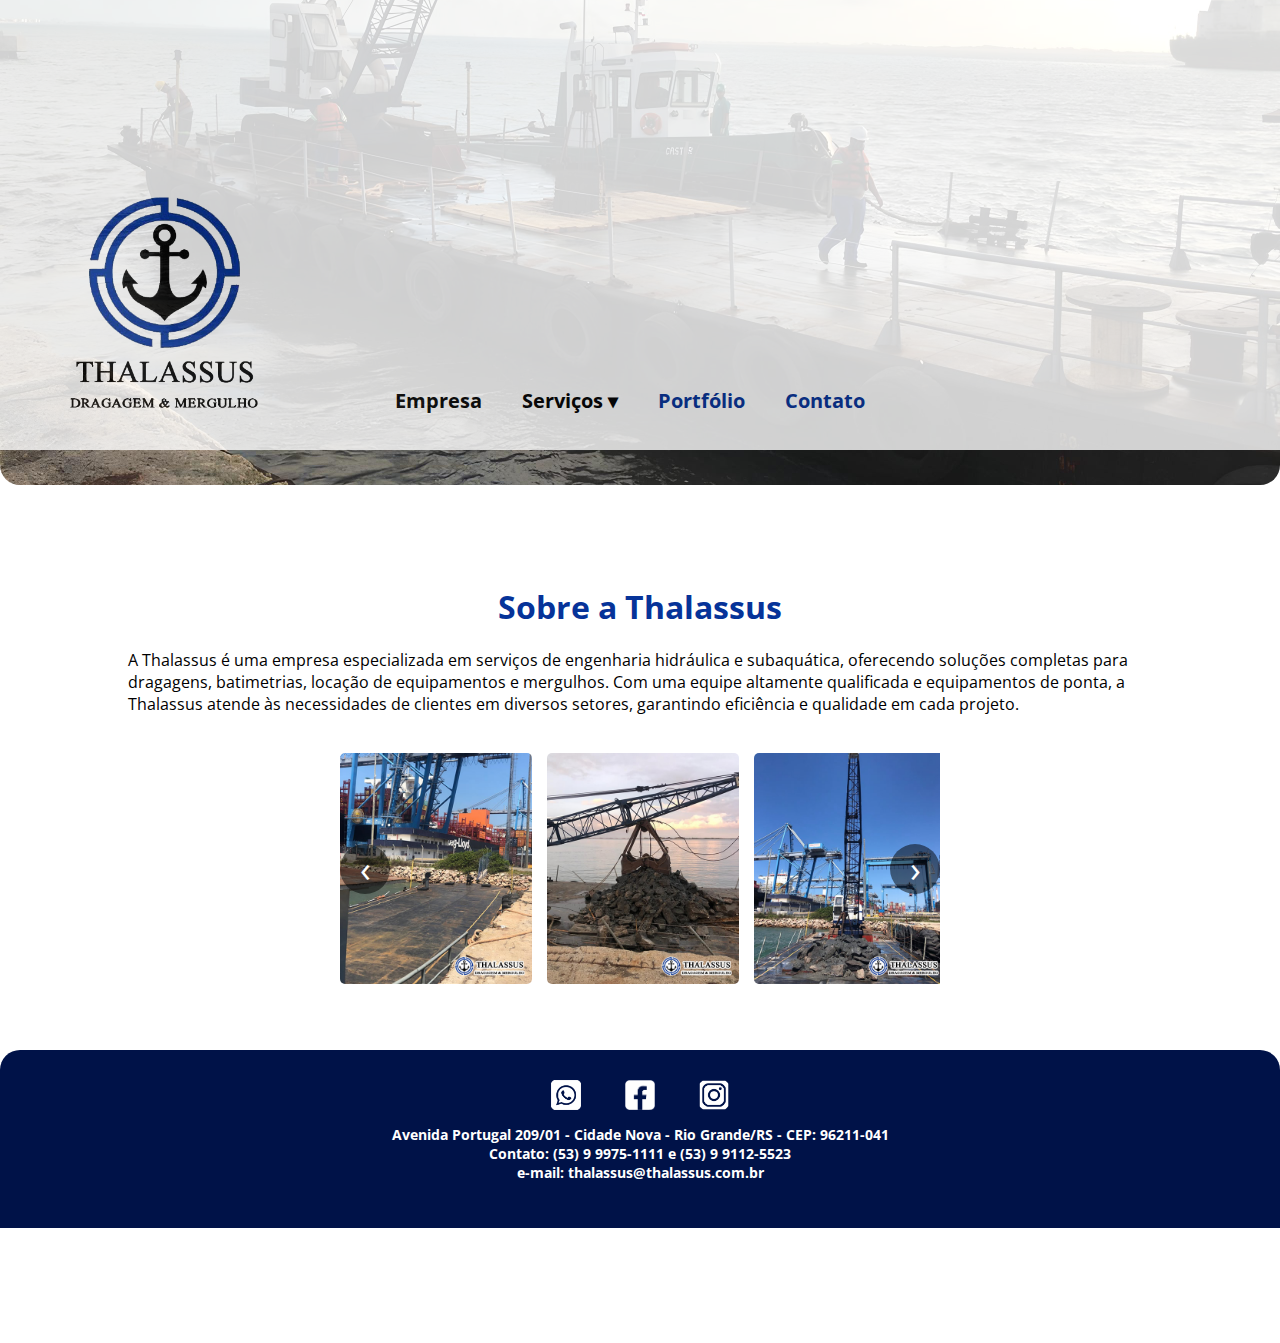
<file: index.html>
<!DOCTYPE html>
<html lang="pt-br">
<head>
    <meta charset="UTF-8">
    <meta name="viewport" content="width=device-width, initial-scale=1.0">
    <title>Thalassus - Dragagem e Mergulho</title>
    <link rel="icon" type="image/png" href="img/logoo.fw.png">
    <link rel="stylesheet" type="text/css" href="css/estilo.css">
</head>
<body>
    <header>
        <div class="banner">
            <img src="img/banner1.jpg" class="slide active" alt="Imagem 1">
            <img src="img/banner2.jpg" class="slide" alt="Imagem 2">
            <img src="img/banner3.jpg" class="slide" alt="Imagem 3">
        </div>
        <nav>
            <!-- Logo no menu fixo -->
            <a href="index.html">
                <img class="logo-large" src="img/logo.fw.png" alt="logotipo">
                <img class="logo-small oculto" src="img/logoh.fw.png" alt="logotipo">
            </a>
            <!-- Botão de menu hambúrguer -->
            <button class="menu-toggle">☰</button>
            <ul class="menu">
                <li><a href="index.html" class="ativo">Empresa</a></li>
                <li class="submenu-item">
                    <a class="ativo" class="submenu-trigger">Serviços <span class="submenu-arrow">▾</span></a>
                    <ul class="submenu">
                        <li><a href="dragagem.html">Dragagem</a></li>
                        <li><a href="batimetria.html">Batimetria</a></li>
                        <li><a href="locacao.html">Locação de Equipamentos</a></li>
                        <li><a href="mergulho.html">Mergulho</a></li>
                    </ul>
                </li>
                         
                <li><a href="portfolio.html">Portfólio</a></li>
                <li><a href="contato.html">Contato</a></li>
            </ul>
        </nav>
    </header>
    <div class="container">
        <h1>Sobre a Thalassus</h1>
        <p>A Thalassus é uma empresa especializada em serviços de engenharia hidráulica e subaquática, oferecendo soluções completas para dragagens, batimetrias, locação de equipamentos e mergulhos. Com uma equipe altamente qualificada e equipamentos de ponta, a Thalassus atende às necessidades de clientes em diversos setores, garantindo eficiência e qualidade em cada projeto.</p>
        <br>
        <div class="slideshow">
            <div class="slideshow-container">
                <div class="slide1"><img src="img/imagem1.jpg" alt="Imagem 1"></div>
                <div class="slide1"><img src="img/imagem2.jpg" alt="Imagem 2"></div>
                <div class="slide1"><img src="img/imagem3.jpg" alt="Imagem 3"></div>
                <div class="slide1"><img src="img/imagem4.jpg" alt="Imagem 4"></div>
                <div class="slide1"><img src="img/imagem5.jpg" alt="Imagem 5"></div>
                <div class="slide1"><img src="img/imagem6.jpg" alt="Imagem 6"></div>
                <div class="slide1"><img src="img/imagem7.jpg" alt="Imagem 7"></div>
                <div class="slide1"><img src="img/imagem8.jpg" alt="Imagem 8"></div>
                <div class="slide1"><img src="img/imagem9.jpg" alt="Imagem 9"></div>
            </div>
            <div class="arrow arrow-left" onclick="moveSlides(-3)">‹</div>
            <div class="arrow arrow-right" onclick="moveSlides(3)">›</div>
        </div>
    </div>
    <br><br><br>
    <footer>
        <a href="https://contate.me/thalassus">
            <img src="img/whats.fw.png" alt="whatsapp">
        </a>
        <a href="https://www.facebook.com/thalassus">
            <img src="img/face.fw.png" alt="facebook">
        </a>
        <a href="https://www.instagram.com/thalassus">
            <img src="img/insta.fw.png" alt="instagram">
        </a>
        <p><b>Avenida Portugal 209/01 - Cidade Nova - Rio Grande/RS - CEP: 96211-041<br>
        Contato: (53) 9 9975-1111 e (53) 9 9112-5523<br>
        e-mail: thalassus@thalassus.com.br</b></p><br>
</footer>
    <script>
  document.addEventListener("DOMContentLoaded", function() {
    const slides = document.querySelectorAll('.slide');
    let index = 0;

    function showSlide() {
        slides.forEach(slide => slide.classList.remove('active'));
        slides[index].classList.add('active');
        index = (index + 1) % slides.length;
    }

    setInterval(showSlide, 3000);

    var menu = document.querySelector('nav');
    var menuToggle = document.querySelector('.menu-toggle');
    var logoLarge = document.querySelector('.logo-large');
    var logoSmall = document.querySelector('.logo-small');

    menuToggle.addEventListener('click', function() {
        menu.classList.toggle('ativo');
        logoLarge.classList.toggle('oculto');
        logoSmall.classList.toggle('oculto');
    });
    

    window.addEventListener('scroll', function() {
        if (window.scrollY > 300) {
            menu.classList.add('scroll');
            logoLarge.classList.add('oculto');
            logoSmall.classList.remove('oculto');
        } else {
            menu.classList.remove('scroll');
            logoLarge.classList.remove('oculto');
            logoSmall.classList.add('oculto');
        }
    });
});
let slide1Index = 0;
const slides = document.querySelectorAll('.slide1');
const totalSlides = slides.length;

function showSlides() {
    slides.forEach(slide => {
        slide.style.display = 'none';
    });

    for (let i = slide1Index; i < slide1Index + 3; i++) {
        if (i < totalSlides) {
            slides[i].style.display = 'block';
        }
    }
}

function moveSlides(n) {
    slide1Index += n;
    if (slide1Index < 0) {
        slide1Index = totalSlides - 3;
    }
    if (slide1Index >= totalSlides - 2) {
        slide1Index = 0;
    }
    showSlides();
}

showSlides();

    setInterval(autoSlide, intervalTime);
    // Função para abrir o modal com a imagem clicada
function openModal(imgSrc, altText) {
    var modal = document.getElementById('myModal');
    var modalImg = document.getElementById('modalImg');

    modal.style.display = 'block';
    modalImg.src = imgSrc;
    modalImg.alt = altText;
}

// Função para fechar o modal
function closeModal() {
    var modal = document.getElementById('myModal');
    modal.style.display = 'none';
}
    </script>
</body>
</html>
</file>
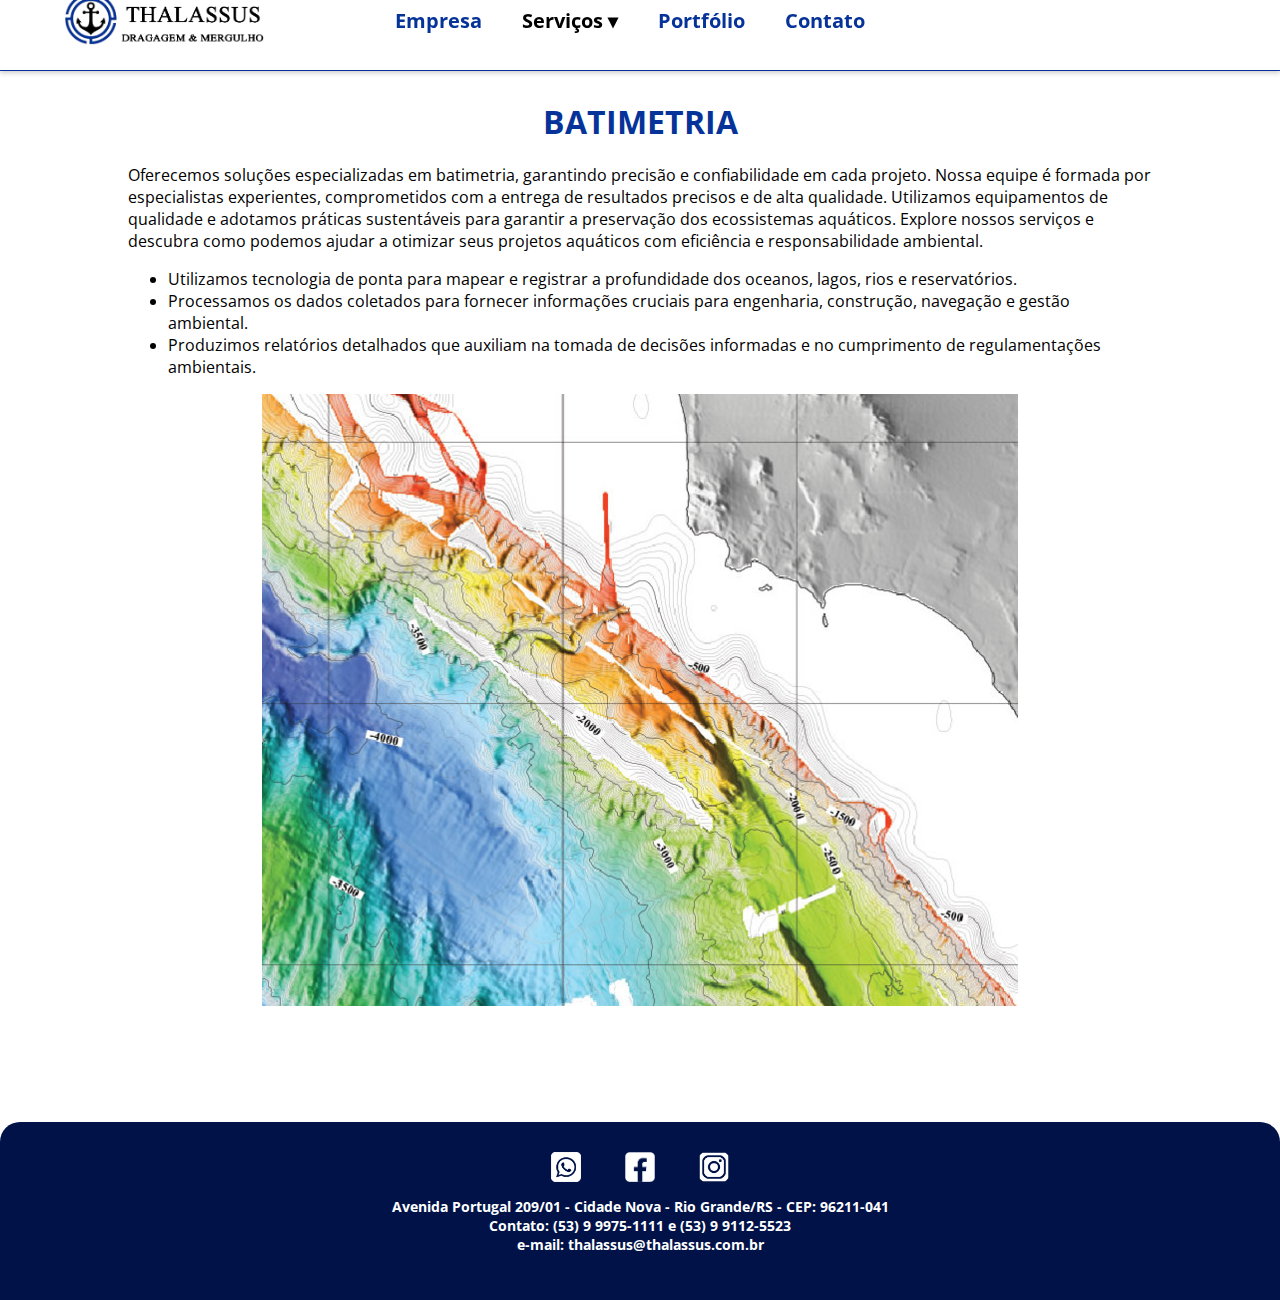
<file: batimetria.html>
<!DOCTYPE html>
<html lang="pt-br">
<head>
    <meta charset="UTF-8">
    <meta name="viewport" content="width=device-width, initial-scale=1.0">
    <title>Thalassus - Dragagem e Mergulho</title>
    <link rel="icon" type="image/png" href="img/logo.fw.png">
    <link rel="stylesheet" type="text/css" href="css/estilo.css">
    <style>
    .imagem{
    margin: 0 auto; /* Define margens automáticas para centralizar horizontalmente */
    max-width: 60%; /* Garante que a imagem não ultrapasse a largura do contêiner pai */
    height: auto; /* Altura automática para manter a proporção da imagem */
    margin-bottom: 50px;
    }

    .imagem img {
        display: block; /* Garante que a imagem seja tratada como um bloco */
        margin: 0 auto; /* Define margens automáticas para centralizar horizontalmente */
        max-width: 100%; /* Garante que a imagem não ultrapasse a largura do contêiner pai */
        width: auto; /* Define a largura desejada */
        height: auto; /* Define a altura desejada */
    }
    </style>
</head>
<body>
    <header>
        <div class="container">
            <h1>BATIMETRIA</h1>
            <p>Oferecemos soluções especializadas em batimetria, garantindo precisão e confiabilidade em cada projeto. Nossa equipe é formada por especialistas experientes, comprometidos com a entrega de resultados precisos e de alta qualidade. Utilizamos equipamentos de qualidade e adotamos práticas sustentáveis para garantir a preservação dos ecossistemas aquáticos. Explore nossos serviços e descubra como podemos ajudar a otimizar seus projetos aquáticos com eficiência e responsabilidade ambiental.</p>
                <ul>
                    <li>Utilizamos tecnologia de ponta para mapear e registrar a profundidade dos oceanos, lagos, rios e reservatórios.</li>
                    <li>Processamos os dados coletados para fornecer informações cruciais para engenharia, construção, navegação e gestão ambiental.</li>
                    <li>Produzimos relatórios detalhados que auxiliam na tomada de decisões informadas e no cumprimento de regulamentações ambientais.</li>
                </ul>            
        </div>
        <div class="imagem">
            <img src="img/batimetria.jpg" alt="Descrição da Imagem">
        </div>
        <nav>
            <a href="index.html">
                <img class="logo-large" src="img/logo.fw.png" alt="logotipo">
                <img class="logo-small oculto" src="img/logoh.fw.png" alt="logotipo">
            </a>
            <button class="menu-toggle">☰</button>
            <ul class="menu">
                <li><a href="index.html">Empresa</a></li>
                <li class="submenu-item">
                    <a class="ativo" class="submenu-trigger">Serviços <span class="submenu-arrow">▾</span></a>
                    <ul class="submenu">
                        <li><a href="dragagem.html">Dragagem</a></li>
                        <li><a href="batimetria.html">Batimetria</a></li>
                        <li><a href="locacao.html">Locação de Equipamentos</a></li>
                        <li><a href="mergulho.html">Mergulho</a></li>
                    </ul>
                </li>
                <li><a href="portfolio.html">Portfólio</a></li>
                <li><a href="contato.html">Contato</a></li>
            </ul>
        </nav>
    </header>
    <br><br><br>
    <footer>
        <a href="https://contate.me/thalassus">
            <img src="img/whats.fw.png" alt="whatsapp">
        </a>
        <a href="https://www.facebook.com/thalassus">
            <img src="img/face.fw.png" alt="facebook">
        </a>
        <a href="https://www.instagram.com/thalassus">
            <img src="img/insta.fw.png" alt="instagram">
        </a>
        <p><b>Avenida Portugal 209/01 - Cidade Nova - Rio Grande/RS - CEP: 96211-041<br>
            Contato: (53) 9 9975-1111 e (53) 9 9112-5523<br>
            e-mail: thalassus@thalassus.com.br</b></p><br>
    </footer>
    <script>
        document.addEventListener("DOMContentLoaded", function() {
            const slides = document.querySelectorAll('.slide');
            let index = 0;

            var menu = document.querySelector('nav');
            var menuToggle = document.querySelector('.menu-toggle');
            var logoLarge = document.querySelector('.logo-large');
            var logoSmall = document.querySelector('.logo-small');

            menuToggle.addEventListener('click', function() {
                menu.classList.toggle('ativo');
                logoLarge.classList.toggle('oculto');
                logoSmall.classList.toggle('oculto');
            });

            menu.classList.add('scroll');
            logoLarge.classList.add('oculto');
            logoSmall.classList.remove('oculto');
        });
    </script>
</body>
</html>
</file>
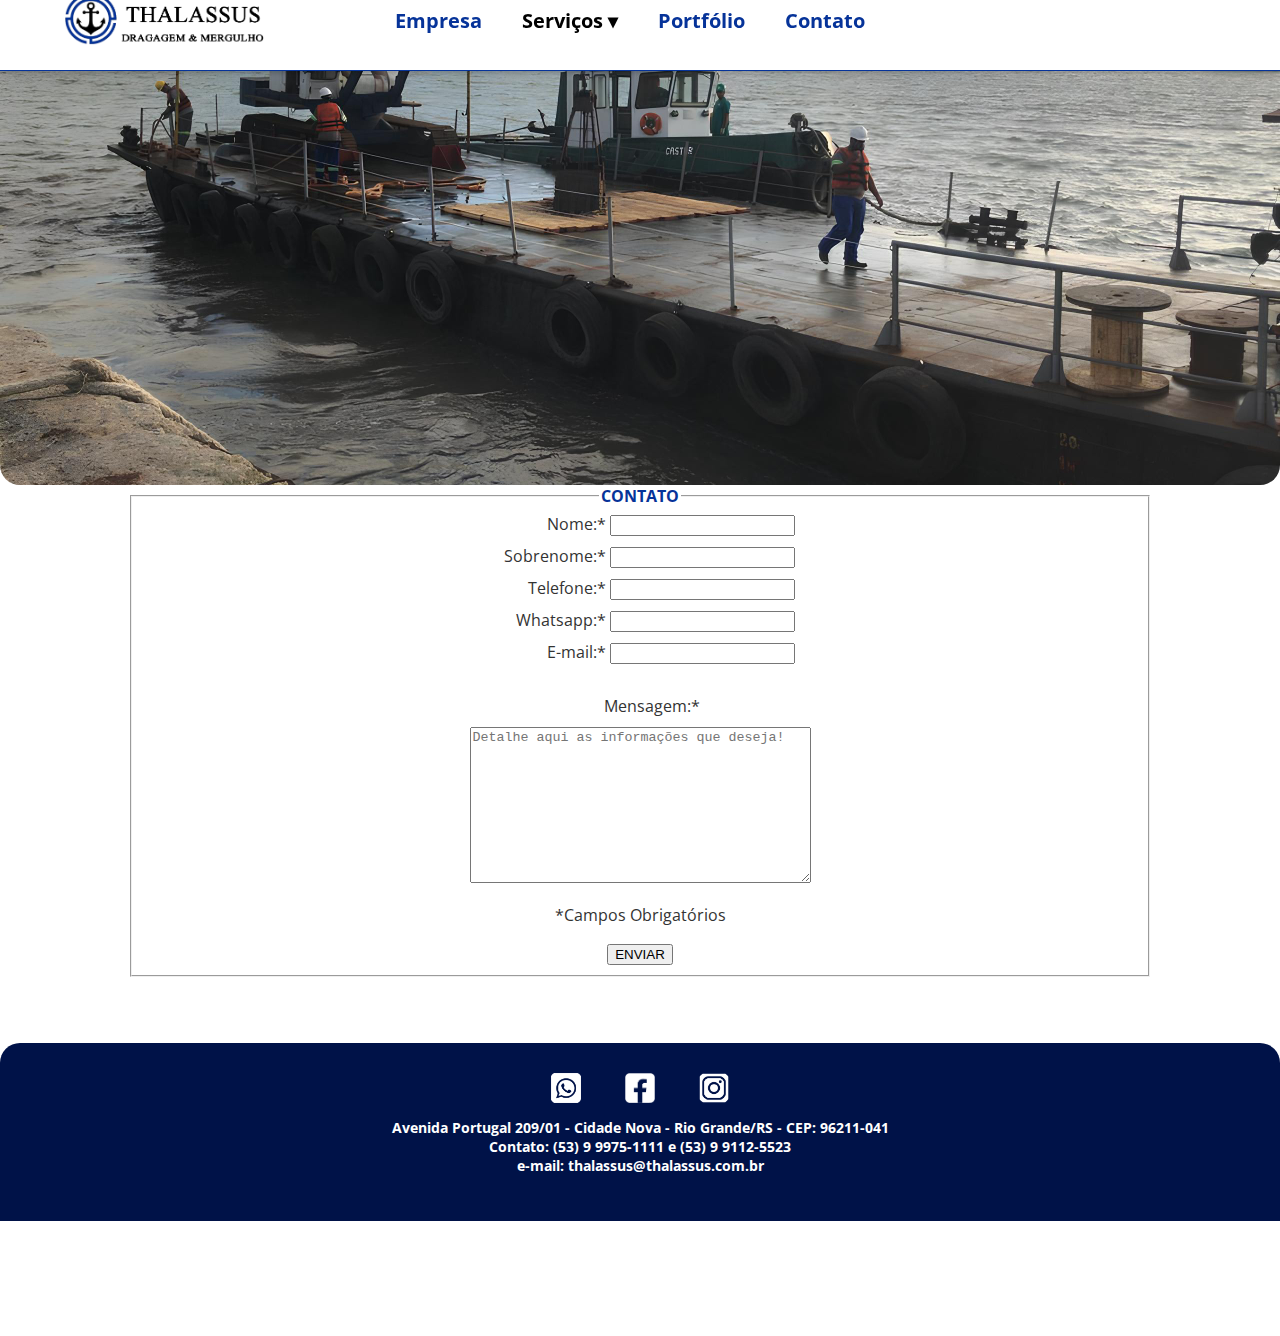
<file: contato.html>
<!DOCTYPE html>
<html lang="pt-br">
<head>
    <meta charset="UTF-8">
    <meta name="viewport" content="width=device-width, initial-scale=1.0">
    <title>Thalassus - Dragagem e Mergulho</title>
    <link rel="icon" type="image/png" href="img/logo.fw.png">
    <link rel="stylesheet" type="text/css" href="css/estilo.css">
    
</head>
<body>
    <header>
        <div class="banner">
            <img src="img/banner1.jpg" class="slide active" alt="Imagem 1">
            <h2>Solicite seu orçamento preenchendo o formulário ou utilizando um dos nossos canais de comunicação.</h2>
        <nav>
            <!-- Logo no menu fixo -->
            <a href="index.html">
                <img class="logo-large" src="img/logo.fw.png" alt="logotipo">
                <img class="logo-small oculto" src="img/logoh.fw.png" alt="logotipo">
            </a>
            <!-- Botão de menu hambúrguer -->
            <button class="menu-toggle">☰</button>
            <ul class="menu">
                <li><a href="index.html">Empresa</a></li>
                <li class="submenu-item">
                    <a class="ativo" class="submenu-trigger">Serviços <span class="submenu-arrow">▾</span></a>
                    <ul class="submenu">
                        <li><a href="dragagem.html">Dragagem</a></li>
                        <li><a href="batimetria.html">Batimetria</a></li>
                        <li><a href="locacao.html">Locação de Equipamentos</a></li>
                        <li><a href="mergulho.html">Mergulho</a></li>
                    </ul>
                </li>
                         
                <li><a href="portfolio.html">Portfólio</a></li>
                <li><a href="contato.html">Contato</a></li>
            </ul>
        </nav>
        <br><br><br></div>
    </header>
    <div class="container">
        <form>
            <fieldset>
                <legend><b>CONTATO</b></legend>
                <label for="nome" class="form">Nome:* </label>
                <input type="text" id="nome" name="nome" required><br>
                
                <label for="sobrenome" class="form">Sobrenome:*</label>
                <input type="text" id="sobrenome" name="sobrenome" required><br>
                
                <label for="telefone" class="form">Telefone:*</label>
                <input type="tel" id="telefone" name="telefone" maxlength="11" required><br>
                
                <label for="whatsapp" class="form">Whatsapp:* </label>
                <input type="tel" id="whatsapp" name="whatsapp" maxlength="11" required><br>
                
                <label for="email" class="form">E-mail:*</label>
                <input type="email" id="email" name="email" required><br><br>

                <label for="descricao" class="form">Mensagem:*</label><br>
                <textarea id="descricao" name="descricao" rows="10" cols="40" placeholder="Detalhe aqui as informações que deseja!" required></textarea>
                <p>*Campos Obrigatórios</p>
                
                <input class="botao" type="submit" value="ENVIAR">
            </fieldset>
        </form>
        <br><br><br>
    </div>
    <footer>
        <a href="https://contate.me/thalassus">
            <img src="img/whats.fw.png" alt="whatsapp">
        </a>
        <a href="https://www.facebook.com/thalassus">
            <img src="img/face.fw.png" alt="facebook">
        </a>
        <a href="https://www.instagram.com/thalassus">
            <img src="img/insta.fw.png" alt="instagram">
        </a>
        <p><b>Avenida Portugal 209/01 - Cidade Nova - Rio Grande/RS - CEP: 96211-041<br>
            Contato: (53) 9 9975-1111 e (53) 9 9112-5523<br>
            e-mail: thalassus@thalassus.com.br</b></p><br>
    </footer>
    <script>
        document.addEventListener("DOMContentLoaded", function() {
            const slides = document.querySelectorAll('.slide');
            let index = 0;

            var menu = document.querySelector('nav');
            var menuToggle = document.querySelector('.menu-toggle');
            var logoLarge = document.querySelector('.logo-large');
            var logoSmall = document.querySelector('.logo-small');

            menuToggle.addEventListener('click', function() {
                menu.classList.toggle('ativo');
                logoLarge.classList.toggle('oculto');
                logoSmall.classList.toggle('oculto');
            });

            menu.classList.add('scroll');
            logoLarge.classList.add('oculto');
            logoSmall.classList.remove('oculto');
        });
    </script>
</body>
</html>
</file>
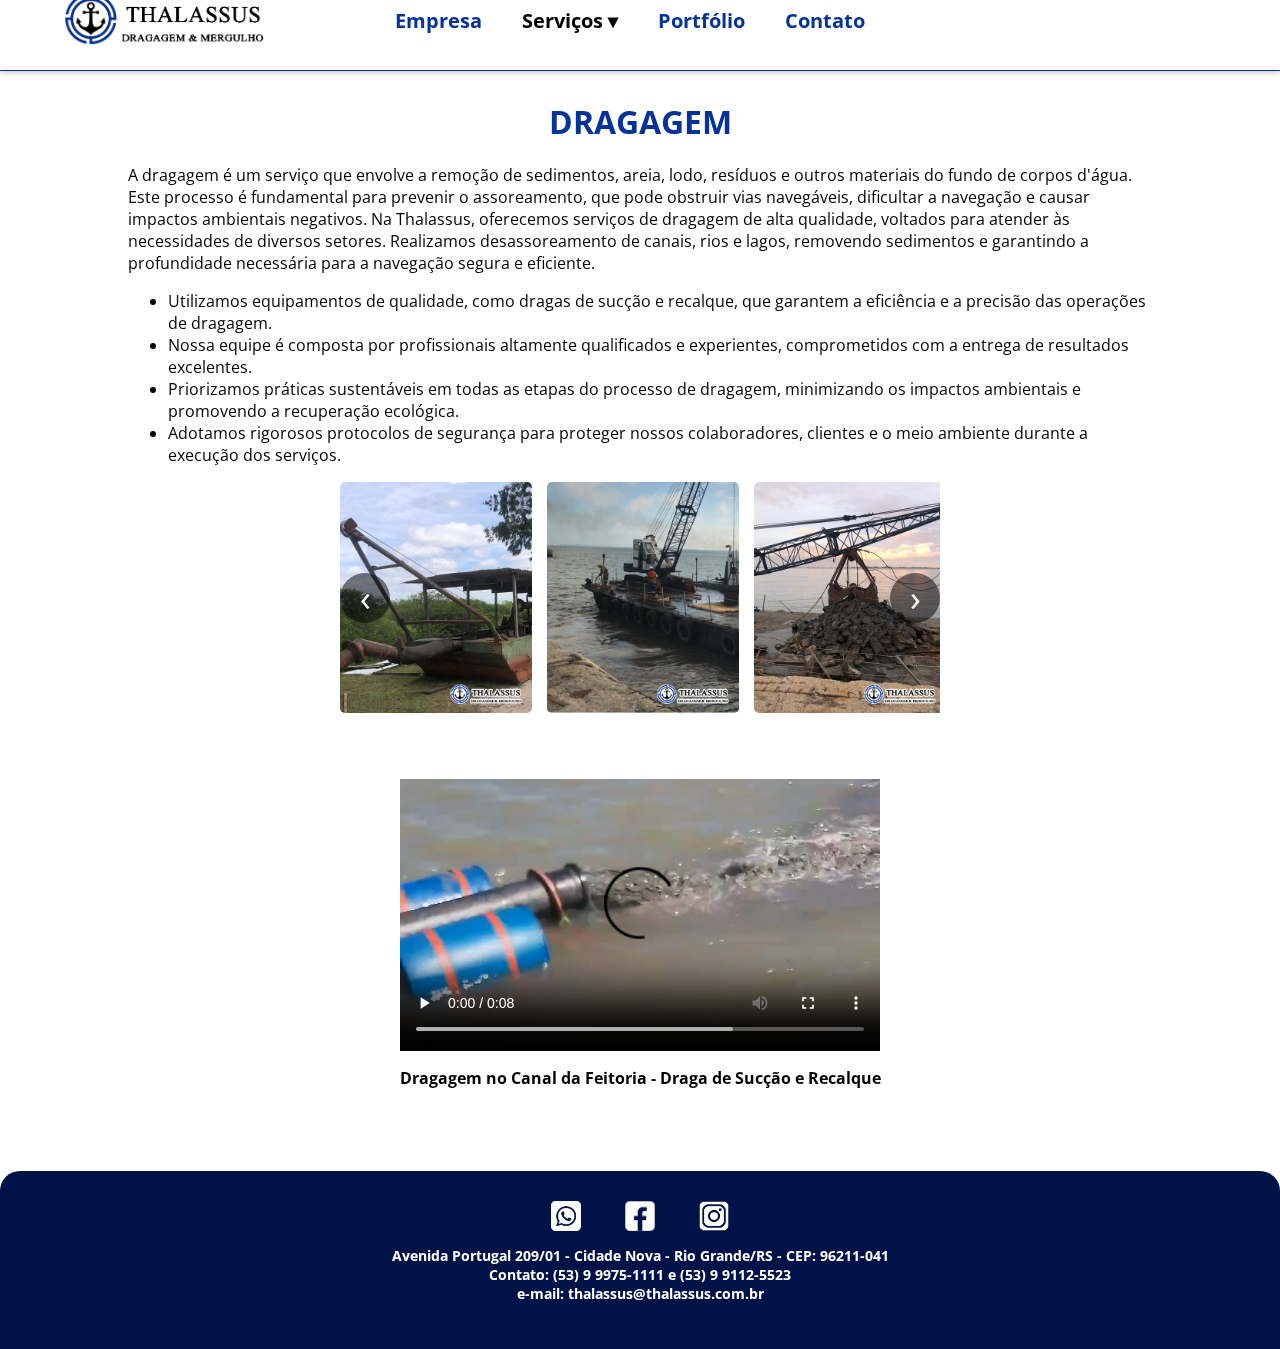
<file: dragagem.html>
<!DOCTYPE html>
<html lang="pt-br">
<head>
    <meta charset="UTF-8">
    <meta name="viewport" content="width=device-width, initial-scale=1.0">
    <title>Thalassus - Dragagem e Mergulho</title>
    <link rel="icon" type="image/png" href="img/logo.fw.png">
    <link rel="stylesheet" type="text/css" href="css/estilo.css">
    <style>
        .imagem{
    margin: 0 auto; /* Define margens automáticas para centralizar horizontalmente */
    max-width: 60%; /* Garante que a imagem não ultrapasse a largura do contêiner pai */
    height: auto; /* Altura automática para manter a proporção da imagem */
    margin-bottom: 50px;
    }

    .imagem img {
        display: block; /* Garante que a imagem seja tratada como um bloco */
        margin: 0 auto; /* Define margens automáticas para centralizar horizontalmente */
        max-width: 100%; /* Garante que a imagem não ultrapasse a largura do contêiner pai */
        width: auto; /* Define a largura desejada */
        height: auto; /* Define a altura desejada */
    }
    </style>
</head>
<body>
    <header>
        <div class="container">
                <h1>DRAGAGEM</h1>
                <p>A dragagem é um serviço que envolve a remoção de sedimentos, areia, lodo, resíduos e outros materiais do fundo de corpos d'água. Este processo é fundamental para prevenir o assoreamento, que pode obstruir vias navegáveis, dificultar a navegação e causar impactos ambientais negativos. Na Thalassus, oferecemos serviços de dragagem de alta qualidade, voltados para atender às necessidades de diversos setores. Realizamos desassoreamento de canais, rios e lagos, removendo sedimentos e garantindo a profundidade necessária para a navegação segura e eficiente.</p>
            <ul>
                <li>Utilizamos equipamentos de qualidade, como dragas de sucção e recalque, que garantem a eficiência e a precisão das operações de dragagem.</li>
                <li>Nossa equipe é composta por profissionais altamente qualificados e experientes, comprometidos com a entrega de resultados excelentes.</li>
                <li>Priorizamos práticas sustentáveis em todas as etapas do processo de dragagem, minimizando os impactos ambientais e promovendo a recuperação ecológica.</li>
                <li>Adotamos rigorosos protocolos de segurança para proteger nossos colaboradores, clientes e o meio ambiente durante a execução dos serviços.</li>
            </ul>
        </div>
        <div class="slideshow">
            <div class="slideshow-container">
                <div class="slide1"><img src="img/draga.jpg" alt="Imagem 1"></div>
                <div class="slide1"><img src="img/draga (1).jpg" alt="Imagem 2"></div>
                <div class="slide1"><img src="img/draga (2).jpg" alt="Imagem 3"></div>
                <div class="slide1"><img src="img/draga (3).jpg" alt="Imagem 4"></div>
                <div class="slide1"><img src="img/draga (4).jpg" alt="Imagem 5"></div>
                <div class="slide1"><img src="img/draga (5).jpg" alt="Imagem 6"></div>
            </div>
            <div class="arrow arrow-left" onclick="moveSlides(-3)">‹</div>
            <div class="arrow arrow-right" onclick="moveSlides(3)">›</div>
        </div>        
        <br><br><br>
        <div class="video-container">
            <video controls>
                <source src="midia/dragagem.mp4" type="video/mp4">
                <track kind="subtitles" label="Português" src="legendas/dragagem.vtt" srclang="pt-br">
                Seu navegador não suporta o elemento de vídeo.
            </video>
            <p class="video-description">Dragagem no Canal da Feitoria - Draga de Sucção e Recalque</p>
        </div>
        <nav>
            <!-- Logo no menu fixo -->
            <a href="index.html">
                <img class="logo-large" src="img/logo.fw.png" alt="logotipo">
                <img class="logo-small oculto" src="img/logoh.fw.png" alt="logotipo">
            </a>
            <!-- Botão de menu hambúrguer -->
            <button class="menu-toggle">☰</button>
            <ul class="menu">
                <li><a href="index.html">Empresa</a></li>
                <li class="submenu-item">
                    <a class="ativo" class="submenu-trigger">Serviços <span class="submenu-arrow">▾</span></a>
                    <ul class="submenu">
                        <li><a href="dragagem.html">Dragagem</a></li>
                        <li><a href="batimetria.html">Batimetria</a></li>
                        <li><a href="locacao.html">Locação de Equipamentos</a></li>
                        <li><a href="mergulho.html">Mergulho</a></li>
                    </ul>
                </li>
                         
                <li><a href="portfolio.html">Portfólio</a></li>
                <li><a href="contato.html">Contato</a></li>
            </ul>
        </nav>
    </header>
    </div>
    <br><br><br>
    <footer>
        <a href="https://contate.me/thalassus">
            <img src="img/whats.fw.png" alt="whatsapp">
        </a>
        <a href="https://www.facebook.com/thalassus">
            <img src="img/face.fw.png" alt="facebook">
        </a>
        <a href="https://www.instagram.com/thalassus">
            <img src="img/insta.fw.png" alt="instagram">
        </a>
        <p><b>Avenida Portugal 209/01 - Cidade Nova - Rio Grande/RS - CEP: 96211-041<br>
            Contato: (53) 9 9975-1111 e (53) 9 9112-5523<br>
            e-mail: thalassus@thalassus.com.br</b></p><br>
    </footer>
    <script>
        document.addEventListener("DOMContentLoaded", function() {
            const slides = document.querySelectorAll('.slide');
            let index = 0;

            var menu = document.querySelector('nav');
            var menuToggle = document.querySelector('.menu-toggle');
            var logoLarge = document.querySelector('.logo-large');
            var logoSmall = document.querySelector('.logo-small');

            menuToggle.addEventListener('click', function() {
                menu.classList.toggle('ativo');
                logoLarge.classList.toggle('oculto');
                logoSmall.classList.toggle('oculto');
            });

            menu.classList.add('scroll');
            logoLarge.classList.add('oculto');
            logoSmall.classList.remove('oculto');
        });

        let slide1Index = 0;
const slides = document.querySelectorAll('.slide1');
const totalSlides = slides.length;

function showSlides() {
    slides.forEach(slide => {
        slide.style.display = 'none';
    });

    for (let i = slide1Index; i < slide1Index + 3; i++) {
        if (i < totalSlides) {
            slides[i].style.display = 'block';
        }
    }
}

function moveSlides(n) {
    slide1Index += n;
    if (slide1Index < 0) {
        slide1Index = totalSlides - 3;
    }
    if (slide1Index >= totalSlides - 2) {
        slide1Index = 0;
    }
    showSlides();
}

showSlides();

    </script>
</body>
</html>
</file>
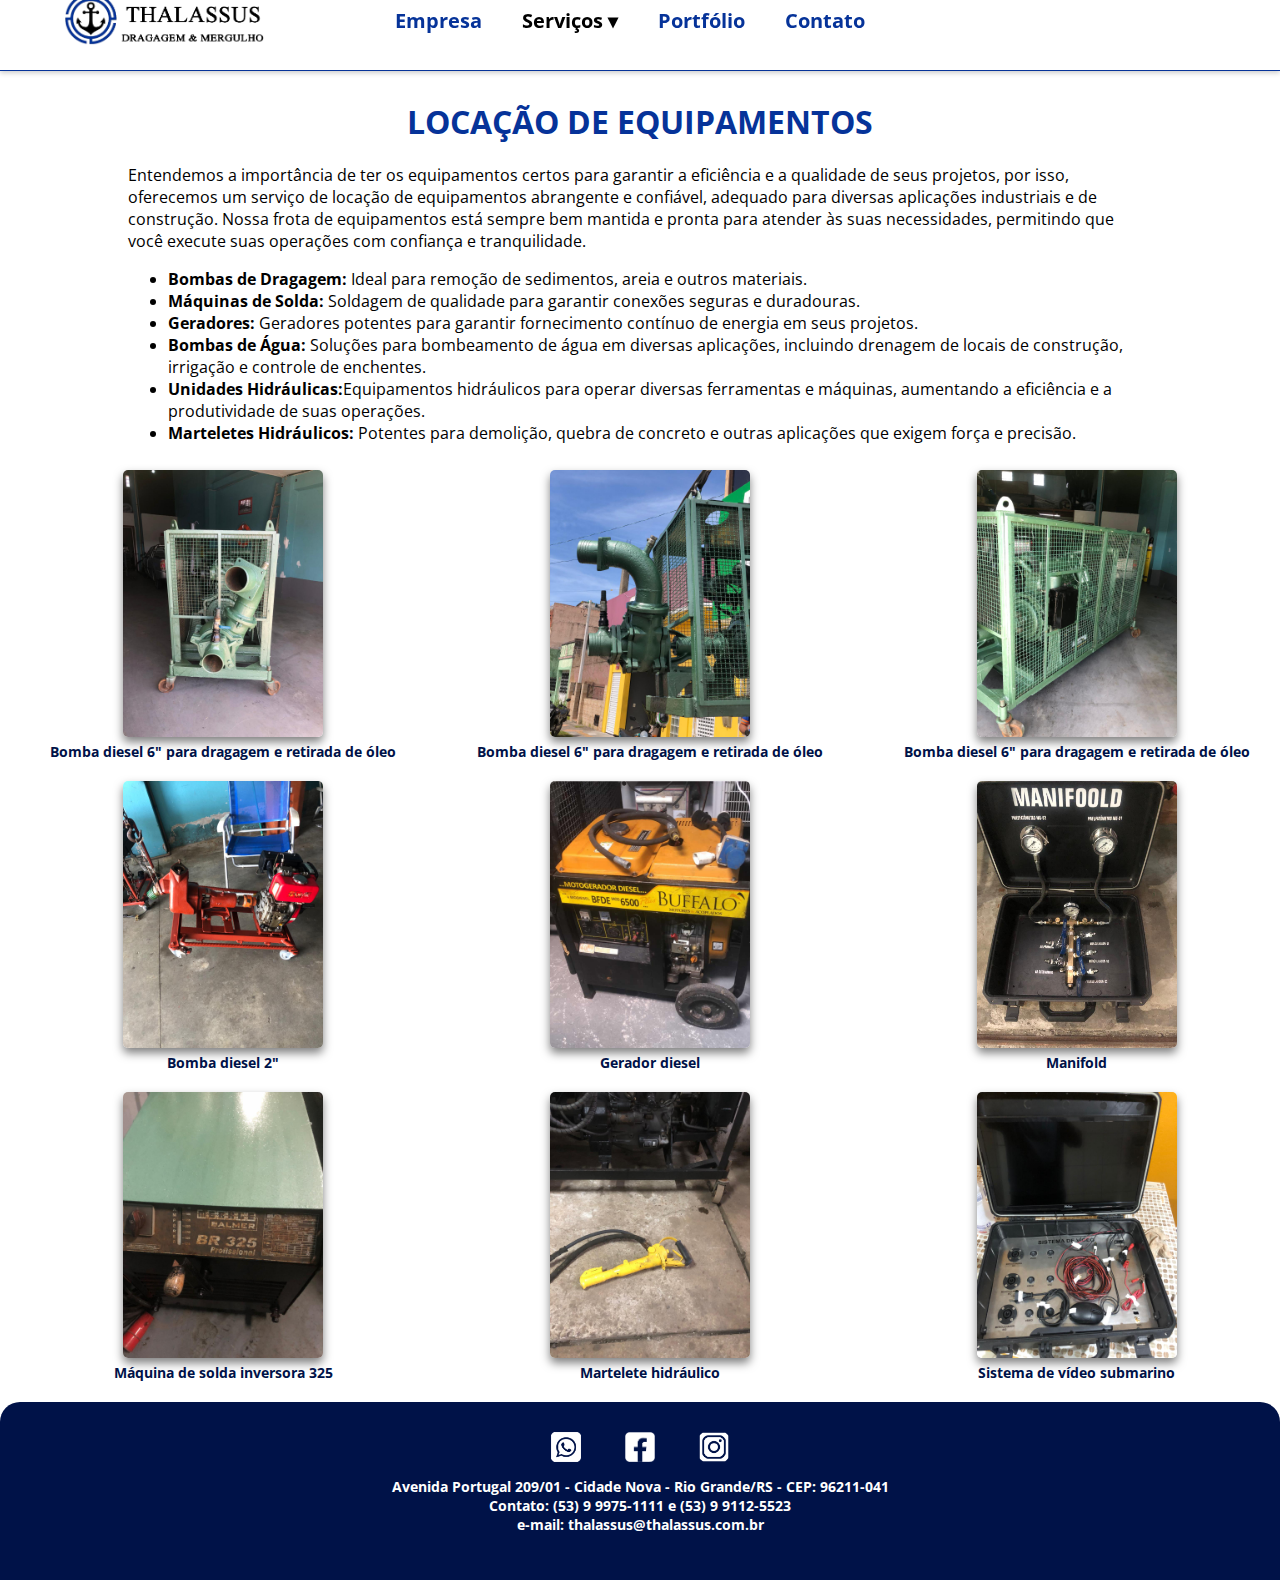
<file: locacao.html>
<!DOCTYPE html>
<html lang="pt-br">
<head>
    <meta charset="UTF-8">
    <meta name="viewport" content="width=device-width, initial-scale=1.0">
    <title>Thalassus - Dragagem e Mergulho</title>
    <link rel="icon" type="image/png" href="img/logo.fw.png">
    <link rel="stylesheet" type="text/css" href="css/estilo.css">
</head>
<body>
    <header>
        <div class="container">
            <h1>LOCAÇÃO DE EQUIPAMENTOS</h1>
            <p>Entendemos a importância de ter os equipamentos certos para garantir a eficiência e a qualidade de seus projetos, por isso, oferecemos um serviço de locação de equipamentos abrangente e confiável, adequado para diversas aplicações industriais e de construção.
                Nossa frota de equipamentos está sempre bem mantida e pronta para atender às suas necessidades, permitindo que você execute suas operações com confiança e tranquilidade.</p>
            <ul>
                <li><b>Bombas de Dragagem:</b> Ideal para remoção de sedimentos, areia e outros materiais.</li>
                <li><b>Máquinas de Solda:</b> Soldagem de qualidade para garantir conexões seguras e duradouras.</li>
                <li><b>Geradores:</b> Geradores potentes para garantir fornecimento contínuo de energia em seus projetos.</li>
                <li><b>Bombas de Água:</b> Soluções para bombeamento de água em diversas aplicações, incluindo drenagem de locais de construção, irrigação e controle de enchentes.</li>
                <li><b>Unidades Hidráulicas:</b>Equipamentos hidráulicos para operar diversas ferramentas e máquinas, aumentando a eficiência e a produtividade de suas operações.</li>
                <li><b>Marteletes Hidráulicos:</b> Potentes para demolição, quebra de concreto e outras aplicações que exigem força e precisão.</li>
            </ul>
            </div>
            <div class="galeria">
                <figure>
                    <img src="img/locacao_bomba6PolegadasDieselParaDragagemERetiradaDeOleo (2).jpg" alt="Imagem 1">
                    <figcaption>Bomba diesel 6" para dragagem e retirada de óleo</figcaption>
                </figure>
                <figure>
                    <img src="img/locacao_bomba6PolegadasDieselParaDragagemERetiradaDeOleo (3).jpg" alt="Imagem 2">
                    <figcaption>Bomba diesel 6" para dragagem e retirada de óleo</figcaption>
                </figure>
                <figure>
                    <img src="img/locacao_bomba6PolegadasDieselParaDragagemERetiradaDeOleo.jpg" alt="Imagem 3">
                    <figcaption>Bomba diesel 6" para dragagem e retirada de óleo</figcaption>
                </figure>
                <figure>
                    <img src="img/locacao_bombaDiesel2Polegadas.jpg" alt="Imagem 4">
                    <figcaption>Bomba diesel 2"</figcaption>
                </figure>
                <figure>
                    <img src="img/locacao_geradorDiesel.jpg" alt="Imagem 5">
                    <figcaption>Gerador diesel</figcaption>
                </figure>
                <figure>
                    <img src="img/locacao_manifoold.jpg" alt="Imagem 6">
                    <figcaption>Manifold</figcaption>
                </figure>
                <figure>
                    <img src="img/locacao_maquinaSoldaInversoes325.jpg" alt="Imagem 7">
                    <figcaption>Máquina de solda inversora 325 </figcaption>
                </figure>
                <figure>
                    <img src="img/locacao_marteleteHidraulico.jpg" alt="Imagem 8">
                    <figcaption>Martelete hidráulico</figcaption>
                </figure>
                <figure>
                    <img src="img/locacao_sistemaDeVideoSubmarino.jpg" alt="Imagem 9">
                    <figcaption>Sistema de vídeo submarino</figcaption>
                </figure>
            </div>
        </div>
        <nav>
            <!-- Logo no menu fixo -->
            <a href="index.html">
                <img class="logo-large" src="img/logo.fw.png" alt="logotipo">
                <img class="logo-small oculto" src="img/logoh.fw.png" alt="logotipo">
            </a>
            <!-- Botão de menu hambúrguer -->
            <button class="menu-toggle">☰</button>
            <ul class="menu">
                <li><a href="index.html">Empresa</a></li>
                <li class="submenu-item">
                    <a class="ativo" class="submenu-trigger">Serviços <span class="submenu-arrow">▾</span></a>
                    <ul class="submenu">
                        <li><a href="dragagem.html">Dragagem</a></li>
                        <li><a href="batimetria.html">Batimetria</a></li>
                        <li><a href="locacao.html">Locação de Equipamentos</a></li>
                        <li><a href="mergulho.html">Mergulho</a></li>
                    </ul>
                </li>
                         
                <li><a href="portfolio.html">Portfólio</a></li>
                <li><a href="contato.html">Contato</a></li>
            </ul>
        </nav>
    </header>
    </div>
    <footer>
        <a href="https://contate.me/thalassus">
            <img src="img/whats.fw.png" alt="whatsapp">
        </a>
        <a href="https://www.facebook.com/thalassus">
            <img src="img/face.fw.png" alt="facebook">
        </a>
        <a href="https://www.instagram.com/thalassus">
            <img src="img/insta.fw.png" alt="instagram">
        </a>
        <p><b>Avenida Portugal 209/01 - Cidade Nova - Rio Grande/RS - CEP: 96211-041<br>
            Contato: (53) 9 9975-1111 e (53) 9 9112-5523<br>
            e-mail: thalassus@thalassus.com.br</b></p><br>
    </footer>
    <script>
        document.addEventListener("DOMContentLoaded", function() {
            const slides = document.querySelectorAll('.slide');
            let index = 0;

            var menu = document.querySelector('nav');
            var menuToggle = document.querySelector('.menu-toggle');
            var logoLarge = document.querySelector('.logo-large');
            var logoSmall = document.querySelector('.logo-small');

            menuToggle.addEventListener('click', function() {
                menu.classList.toggle('ativo');
                logoLarge.classList.toggle('oculto');
                logoSmall.classList.toggle('oculto');
            });

            menu.classList.add('scroll');
            logoLarge.classList.add('oculto');
            logoSmall.classList.remove('oculto');
        });
        let slide2Index = 0;
    const slides = document.querySelectorAll('.slide2');
    const totalSlides = slides.length;
    const intervalTime = 5000; // Intervalo de 5 segundos

    function showSlides() {
        slides.forEach(slide2 => {
            slide2.style.display = 'none';
        });

        for (let i = slide2Index; i < slide2Index + 3; i++) {
            if (i < totalSlides) {
                slides[i].style.display = 'block';
            }
        }
    }

    function moveSlides(n) {
        slide2Index += n;
        if (slide2Index < 0) {
            slide2Index = totalSlides - 3;
        }
        if (slide2Index >= totalSlides - 2) {
            slide2Index = 0;
        }
        showSlides();
    }

    function autoSlide() {
        moveSlides(1);
    }

    showSlides();
    setInterval(autoSlide, intervalTime);

    </script>
</body>
</html>
</file>
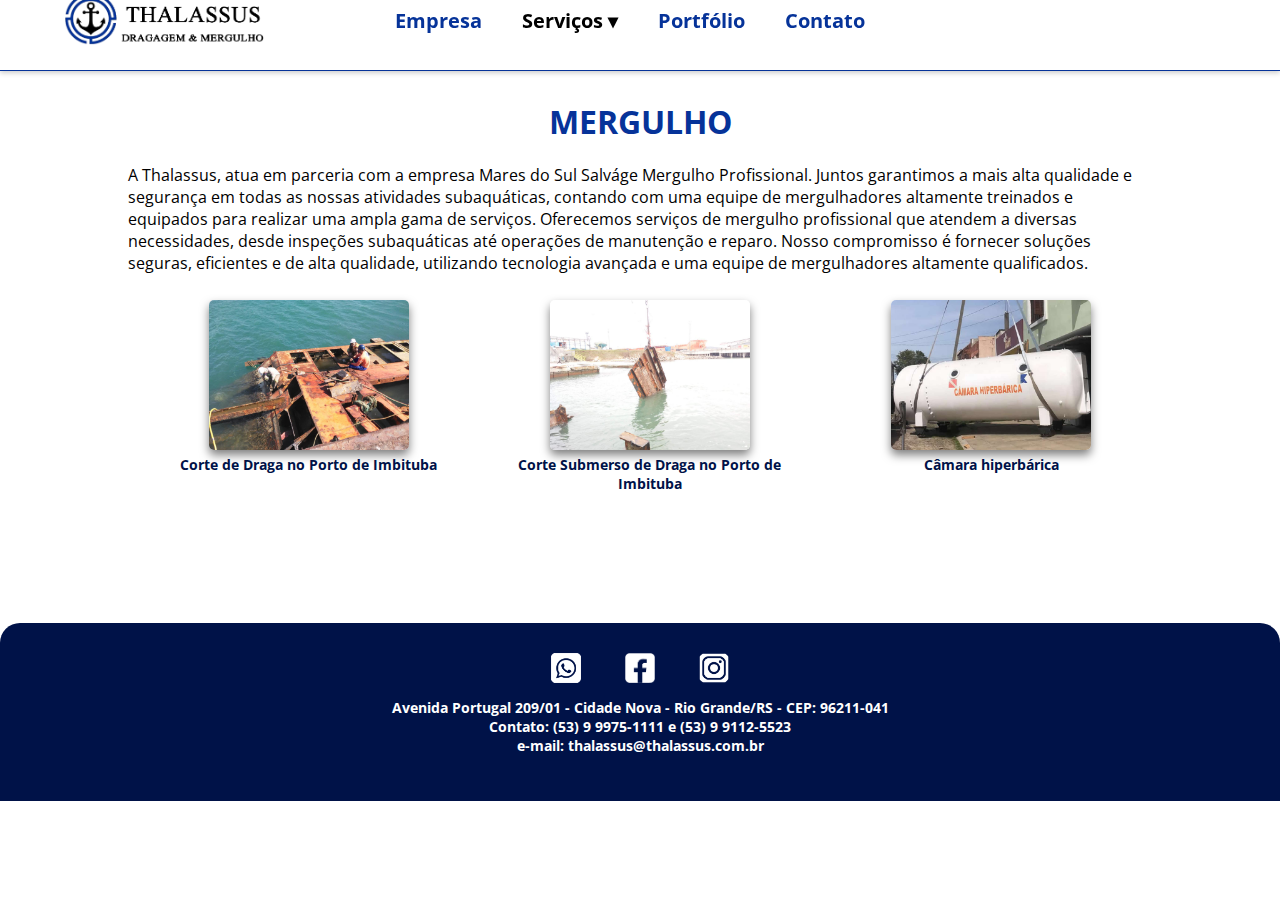
<file: mergulho.html>
<!DOCTYPE html>
<html lang="pt-br">
<head>
    <meta charset="UTF-8">
    <meta name="viewport" content="width=device-width, initial-scale=1.0">
    <title>Thalassus - Dragagem e Mergulho</title>
    <link rel="icon" type="image/png" href="img/logo.fw.png">
    <link rel="stylesheet" type="text/css" href="css/estilo.css">
    <style>
    .imagem{
    margin: 0 auto; /* Define margens automáticas para centralizar horizontalmente */
    max-width: 60%; /* Garante que a imagem não ultrapasse a largura do contêiner pai */
    height: auto; /* Altura automática para manter a proporção da imagem */
    margin-bottom: 50px;
    }

    .imagem img {
        display: block; /* Garante que a imagem seja tratada como um bloco */
        margin: 0 auto; /* Define margens automáticas para centralizar horizontalmente */
        max-width: 100%; /* Garante que a imagem não ultrapasse a largura do contêiner pai */
        width: auto; /* Define a largura desejada */
        height: auto; /* Define a altura desejada */
    }
    </style>
</head>
<body>
    <header>
        <div class="container">
            <h1>MERGULHO</h1>
            <p>A Thalassus, atua em parceria com a empresa Mares do Sul Salváge Mergulho Profissional.
                Juntos garantimos a mais alta qualidade e segurança em todas as nossas atividades subaquáticas, contando com uma equipe de mergulhadores altamente treinados e equipados para realizar uma ampla gama de serviços.
            Oferecemos serviços de mergulho profissional que atendem a diversas necessidades, desde inspeções subaquáticas até operações de manutenção e reparo.
            Nosso compromisso é fornecer soluções seguras, eficientes e de alta qualidade, utilizando tecnologia avançada e uma equipe de mergulhadores altamente qualificados.
            </p>
            <div class="galeria">
                <figure>
                    <img src="img/mergulho_corteDragaPortoDeImbituba.jpg" alt="Descrição da Imagem">
                    <figcaption>Corte de Draga no Porto de Imbituba</figcaption>
                </figure>
                <figure>
                    <img src="img/mergulho_corteSubmersoDragaNoPortoDeImbituba.jpg" alt="Descrição da Imagem">
                    <figcaption>Corte Submerso de Draga no Porto de Imbituba</figcaption>
                </figure>
                <figure>
                    <img src="img/mergulho.jpg" alt="Descrição da Imagem">
                    <figcaption>Câmara hiperbárica</figcaption>
                </figure>
            </div>
            
        </div>      
    </div>
    <br><br>
    
        <br><br><br>
        
        <nav>
            <!-- Logo no menu fixo -->
            <a href="index.html">
                <img class="logo-large" src="img/logo.fw.png" alt="logotipo">
                <img class="logo-small oculto" src="img/logoh.fw.png" alt="logotipo">
            </a>
            <!-- Botão de menu hambúrguer -->
            <button class="menu-toggle">☰</button>
            <ul class="menu">
                <li><a href="index.html">Empresa</a></li>
                <li class="submenu-item">
                    <a class="ativo" class="submenu-trigger">Serviços <span class="submenu-arrow">▾</span></a>
                    <ul class="submenu">
                        <li><a href="dragagem.html">Dragagem</a></li>
                        <li><a href="batimetria.html">Batimetria</a></li>
                        <li><a href="locacao.html">Locação de Equipamentos</a></li>
                        <li><a href="mergulho.html">Mergulho</a></li>
                    </ul>
                </li>
                <li><a href="portfolio.html">Portfólio</a></li>
                <li><a href="contato.html">Contato</a></li>
            </ul>
        </nav>
    </header>
    </div>
    <footer>
        <a href="https://contate.me/thalassus">
            <img src="img/whats.fw.png" alt="whatsapp">
        </a>
        <a href="https://www.facebook.com/thalassus">
            <img src="img/face.fw.png" alt="facebook">
        </a>
        <a href="https://www.instagram.com/thalassus">
            <img src="img/insta.fw.png" alt="instagram">
        </a>
        <p><b>Avenida Portugal 209/01 - Cidade Nova - Rio Grande/RS - CEP: 96211-041<br>
            Contato: (53) 9 9975-1111 e (53) 9 9112-5523<br>
            e-mail: thalassus@thalassus.com.br</b></p><br>
    </footer>
    <script>
        document.addEventListener("DOMContentLoaded", function() {
            const slides = document.querySelectorAll('.slide');
            let index = 0;

            var menu = document.querySelector('nav');
            var menuToggle = document.querySelector('.menu-toggle');
            var logoLarge = document.querySelector('.logo-large');
            var logoSmall = document.querySelector('.logo-small');

            menuToggle.addEventListener('click', function() {
                menu.classList.toggle('ativo');
                logoLarge.classList.toggle('oculto');
                logoSmall.classList.toggle('oculto');
            });

            menu.classList.add('scroll');
            logoLarge.classList.add('oculto');
            logoSmall.classList.remove('oculto');
        });
        let slide1Index = 0;
const slides = document.querySelectorAll('.slide1');
const totalSlides = slides.length;

function showSlides() {
    slides.forEach(slide => {
        slide.style.display = 'none';
    });

    for (let i = slide1Index; i < slide1Index + 3; i++) {
        if (i < totalSlides) {
            slides[i].style.display = 'block';
        }
    }
}

function moveSlides(n) {
    slide1Index += n;
    if (slide1Index < 0) {
        slide1Index = totalSlides - 3;
    }
    if (slide1Index >= totalSlides - 2) {
        slide1Index = 0;
    }
    showSlides();
}

showSlides();

    </script>
</body>
</html>
</file>
<file: css/estilo.css>
@import url('https://fonts.googleapis.com/css2?family=Open+Sans:wght@300&display=swap');

body {
  font-family: 'Open Sans', sans-serif;
  margin: 0;
}

.banner{
  width: clamp(650px, 100%, 1800px);
  margin-top: -115px;
  border-radius: 0 0 20px 20px;
  position: relative;
  height: 600px;
  overflow: hidden;
  display: flex;
  flex-direction: column;
  align-items: center;
  justify-content: center;
  text-align: center; /* Centraliza o texto */
}
.banner img{
    margin: 0 auto; /* Define margens automáticas para centralizar horizontalmente */
    max-width: 100%; /* Garante que a imagem não ultrapasse a largura do contêiner pai */
    height: auto; /* Altura automática para manter a proporção da imagem */
}

nav {
  margin: 0 auto;
  max-width: 100%;
  display: flex;
  background-color: #ffffff;
  opacity: 0.8;
  justify-content: center;
  position: fixed;
  top: 0;
  height: clamp(200px, 50vh, 600px);
  width: 100%;                                                                                                                                                                                    
  align-items: flex-end;
  z-index: 1000;   
}

nav li a:hover {
  background-color: #aaaaaa;
  color: #000000;
  font-weight: bold;
  opacity: 1;
}

.menu {
  list-style: none;
  display: flex;
  font-weight: bold;
}

.menu a {
  display: flex;
  text-decoration: none;
  font-size: clamp(16px, 2vw, 20px);
  padding: 10px;
  border-radius: 5px;
  color: #063399;
}
.menu {
  display: flex;
  justify-content: space-between;
  align-items: center;
  padding: 10px 20px;

}

.menu-brand {
  font-size: 1.5rem;
  font-weight: bold;
  color: #063399;
  text-decoration: none;
}

.menu-toggle {
  display: none; /* Ocultar o botão de hambúrguer por padrão */
  font-size: 1.5rem;
  cursor: pointer;
  margin-top: 120px;
}

.menu-items {
  display: flex;
  list-style-type: none;
  margin: 0;
  padding: 0;
  margin-top: 150px;
}

.menu-item {
  margin-right: 20px;
}

.menu-item a {
  text-decoration: none;
  color: #063399;
  font-weight: bold;
  font-size: 1rem;
  transition: color 0.3s;
}

.menu-item a:hover {
  color: #001248;
}

a.ativo {
  color: #000000;
  font-weight: bold;
}

.container {
  background-repeat: no-repeat;
  background-position: top;
  background-size: 75%;
  padding-top: 0;
  padding-left: 10%;
  padding-right: 10%;
  flex-wrap: wrap;
  justify-content: center;
}

.container h1, h2, h3 {
  margin-top: 100px;
  text-align: center;
  color: #063399;
}

.lista {
  font-size: clamp(8px, 5vw, 16px);
  color: #333333;
}

.lista img {
  float: left;
  margin-right: 50px;
  margin-left: 100px;
}

table {
  width: 50%;
  margin: 0 auto;
}

th, td {
  border: none;
  padding: 10px;
  text-align: center;
}

img {
  width: clamp(50px, 20vw, 200px);
  height: auto;
}

table h4 {
  color: #063399;
  text-decoration: underline;
  margin-top: 0;
}

.galeria {
  margin: 10px;
  width: 100%;
  text-align: center;
  display: flex;
  flex-wrap: wrap;
  justify-content: space-around;
}

.galeria img {
  border-radius: 5px;
  box-shadow: 0 5px 10px rgba(0, 0, 0, 0.5);
}

.galeria figure {
  width: calc(30% - 20px);
  margin: 10px;
}

figcaption {
  font-size: clamp(8px, 2vw, 14px);
  color: #001248;
  font-weight: bold;
}

figure:active {
  transform: scale(1.1);
}
figure {
  width: 100%;
}

form {
  font-size: clamp(12px, 5vw, 16px);
  color: #333333;
  text-align: center;
}

label {
  display: inline-block;
  width: 120px;
  text-align: right;
  margin-bottom: 10px;
}

form legend {
  color: #063399;
}

footer {
  text-align: center;
  background-color: #001248;
  color: #ffffff;
  width: clamp(650px, 100%, 2200px);
  border-radius: 20px 20px 0 0;
  margin: 0;
  padding: 10px 0;
  box-sizing: border-box;
}
body, html {
  width: 100%;
  margin: 0;
  padding: 0;
}

footer img {
  width: clamp(15px, 5vw, 30px);
  padding: 20px;
  text-decoration: none;
}

footer a, footer p {
  text-decoration: none;
  font-size: 14px;
  margin-top: -10px;
}

.menu-toggle {
  display: none; /* Esconde o menu hambúrguer por padrão */
}

.menu {
  list-style: none;
}

.menu li {
  display: inline-block;
  margin-right: 20px;
}

.slide {
  position: absolute;
  width: 100%;
  height: 100%;
  opacity: 0;
  transition: opacity 0.8s ease-in-out;
}

.active {
  opacity: 1;
}

.scroll {
  height: 70px; /* Altura do menu após rolar 100px */
  background-color: #ffffff; /* Cor de fundo do menu após rolar 100px */
  opacity: 1; /* Opacidade do menu após rolar 100px */
  transition: all 0.8s; /* Adiciona uma transição suave */
  top: 0;
  width: 100%;
  justify-content: center;
  border-bottom: 1px solid #063399;
  box-shadow: 0 2px 5px rgba(0, 0, 0, 0.2);
  align-items: flex-end;
}

.logo-large, .logo-small {
  position: absolute;
  bottom: 25px;
  left: 5%; /* Ajuste aqui para alinhar mais à esquerda */
  z-index: 1001;
}

.oculto {
  display: none;
}

.gallery-container {
  position: relative;
  max-width: 800px;
  margin: 0 auto;
  overflow: hidden;
  border-radius: 30px 0 30px 0;
  box-shadow: 0 5px 10px rgba(0, 0, 0, 0.5);
  width: calc(50% - 20px);
  margin: 10px;
}

.gallery {
  display: flex;
}

.image {
  flex: 0 0 auto;
  width: 100%;
  transition: transform 0.5s ease;
}

.image img {
  width: 100%;
}

button {
  position: absolute;
  top: 50%;
  transform: translateY(-50%);
  background-color: rgba(255, 255, 255, 0.5);
  border: none;
  color: #001248;
  font-size: 24px;
  cursor: pointer;
  z-index: 1;
}

.prev {
  left: 0;
}

.next {
  right: 0;
}

.prev, .next {
  font-size: 3em;
}

.submenu {
  display: none;
  position: absolute;
  background-color: #fff; /* Cor de fundo do submenu */
  color: #000000;
  padding: 10px;
  box-shadow: 0 2px 5px rgba(0,0,0,0.2); /* Sombra */
  font-size: 10px;
}

.menu li:hover .submenu {
  display: block;
}

.submenu-arrow {
  display: inline-block;
  margin-left: 5px; /* Espaçamento entre o texto do menu e a seta */
}

.submenu-item {
  position: relative; /* Necessário para posicionar a seta corretamente */
}

.submenu li a {
  font-size: clamp(12px, 3vw, 14px); /* Tamanho da fonte ajustável conforme o viewport */
  color: #001248;
  font-weight: bold;
}

.slideshow {
  width: 600px;
  overflow: hidden;
  position: relative;
  margin: 0 auto;
}

.slideshow-container {
  display: flex;
  transition: transform 0.5s ease-in-out;
}

.slide1, .slide2 {
  flex: 0 0 32%; /* 3 slides por vez */
  transition: opacity 0.8s ease-in-out;
  margin-right: 15px;
}

.slide1:last-child, .slide2:last-child {
  margin-right: 0; /* Remove a margem da última imagem */
}

.slide1 img, .slide2 img {
  width: 100%;
  display: block;
  border-radius: 5px;
}

.arrow {
  position: absolute;
  top: 50%;
  transform: translateY(-50%);
  width: 50px;
  height: 50px;
  background-color: rgba(0, 0, 0, 0.5);
  color: white;
  text-align: center;
  cursor: pointer;
  transition: background-color 0.3s;
  font-size: 36px; /* Tamanho do ícone da seta */
  line-height: 50px; /* Alinhar verticalmente o ícone */
  border-radius: 50%; /* Arredondar o contêiner da seta */
}

.arrow:hover {
  background-color: black;
}

.arrow-left {
  left: 0px;
}

.arrow-right {
  right: 0px;
}

.video-container {
  max-width: 600px; /* Largura máxima do contêiner */
  margin: 0 auto; /* Centraliza o contêiner horizontalmente */
  text-align: center; /* Alinha o conteúdo no centro */
}

.video-container video {
  width: 80%; /* Ocupa toda a largura disponível */
  display: block; /* Remove qualquer espaçamento adicional */
  margin: 0 auto; /* Centraliza o vídeo horizontalmente */
}

.video-description {
  font-weight: bold;
}
table {
  width: 60%;
  border-collapse: collapse;
  color: #ffffff;
}
table video{
  width: 200px;
  height: 400px;
  align-items: flex-end;
}
th, td {
  border:none;
  padding: 8px;
  text-align: center;
}
table p{
  color:#000000;
}
</file>
